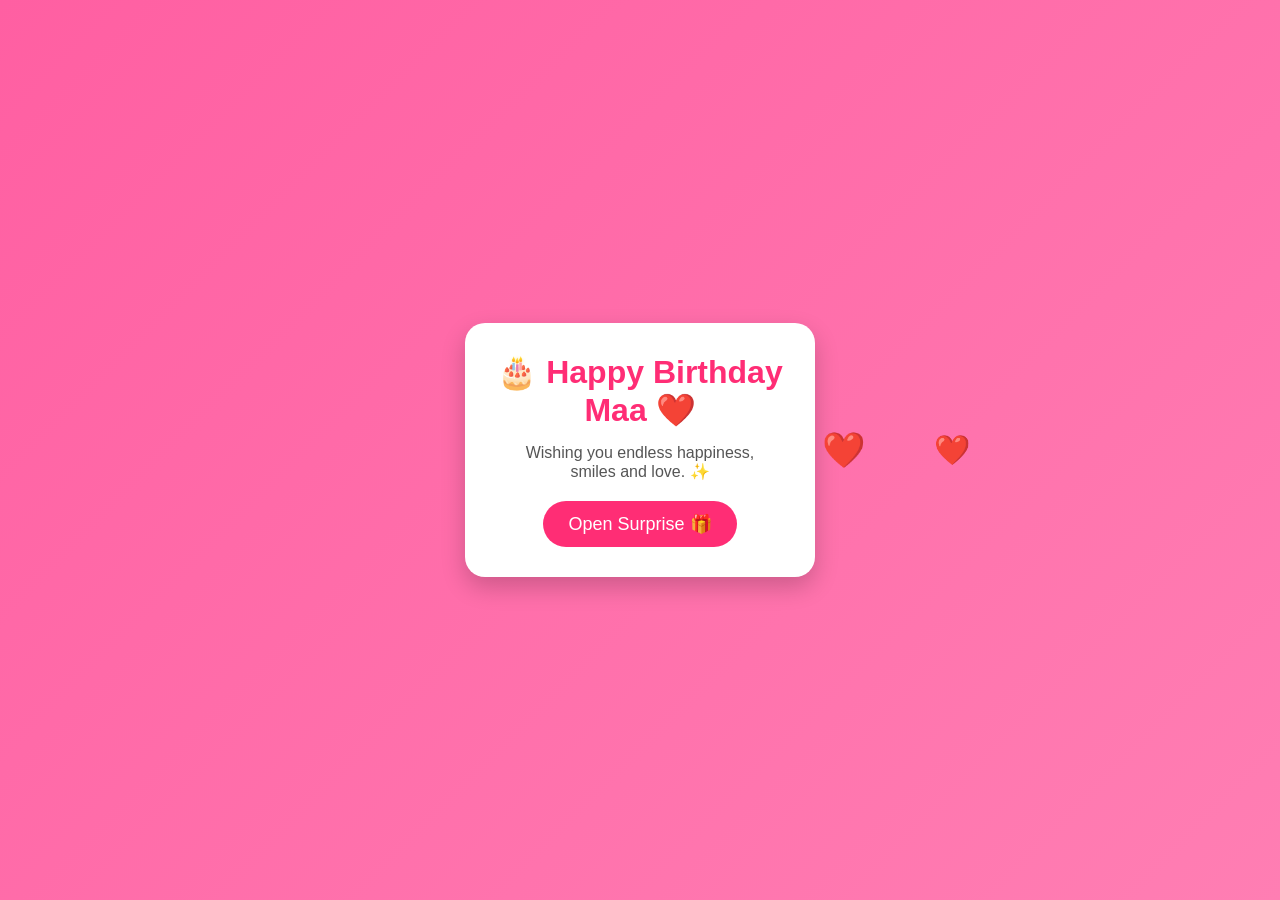
<file: index.html>
<!DOCTYPE html>
<html lang="en">
<head>
<meta charset="UTF-8">
<meta name="viewport" content="width=device-width, initial-scale=1.0">
<title>Happy Birthday Maa ❤️</title>

<style>
*{
margin:0;
padding:0;
box-sizing:border-box;
font-family:Arial,sans-serif;
}

body{
background:linear-gradient(135deg,#ff5fa2,#ff7eb3);
display:flex;
justify-content:center;
align-items:center;
height:100vh;
overflow:hidden;
}

.card{
background:white;
padding:30px;
border-radius:20px;
text-align:center;
max-width:350px;
box-shadow:0 10px 25px rgba(0,0,0,.2);
}

h1{
color:#ff2d75;
margin-bottom:15px;
}

p{
color:#555;
margin-bottom:20px;
}

button{
background:#ff2d75;
color:white;
border:none;
padding:12px 25px;
font-size:18px;
border-radius:30px;
cursor:pointer;
}

button:hover{
background:#ff0a61;
}

.heart{
position:absolute;
color:red;
font-size:20px;
animation:fall 6s linear infinite;
}

@keyframes fall{
0%{
transform:translateY(-100px);
opacity:1;
}
100%{
transform:translateY(110vh);
opacity:0;
}
}
</style>

</head>

<body>

<div class="card">

<h1>🎂 Happy Birthday Maa ❤️</h1>

<p>
Wishing you endless happiness,<br>
smiles and love. ✨
</p>

<button onclick="location.href='gallery.html'">
Open Surprise 🎁
</button>

</div>

<script>
setInterval(()=>{
const heart=document.createElement("div");
heart.className="heart";
heart.innerHTML="❤️";
heart.style.left=Math.random()*100+"vw";
heart.style.fontSize=(15+Math.random()*20)+"px";
document.body.appendChild(heart);

setTimeout(()=>{
heart.remove();
},6000);

},400);
</script>

</body>
</html>
</file>
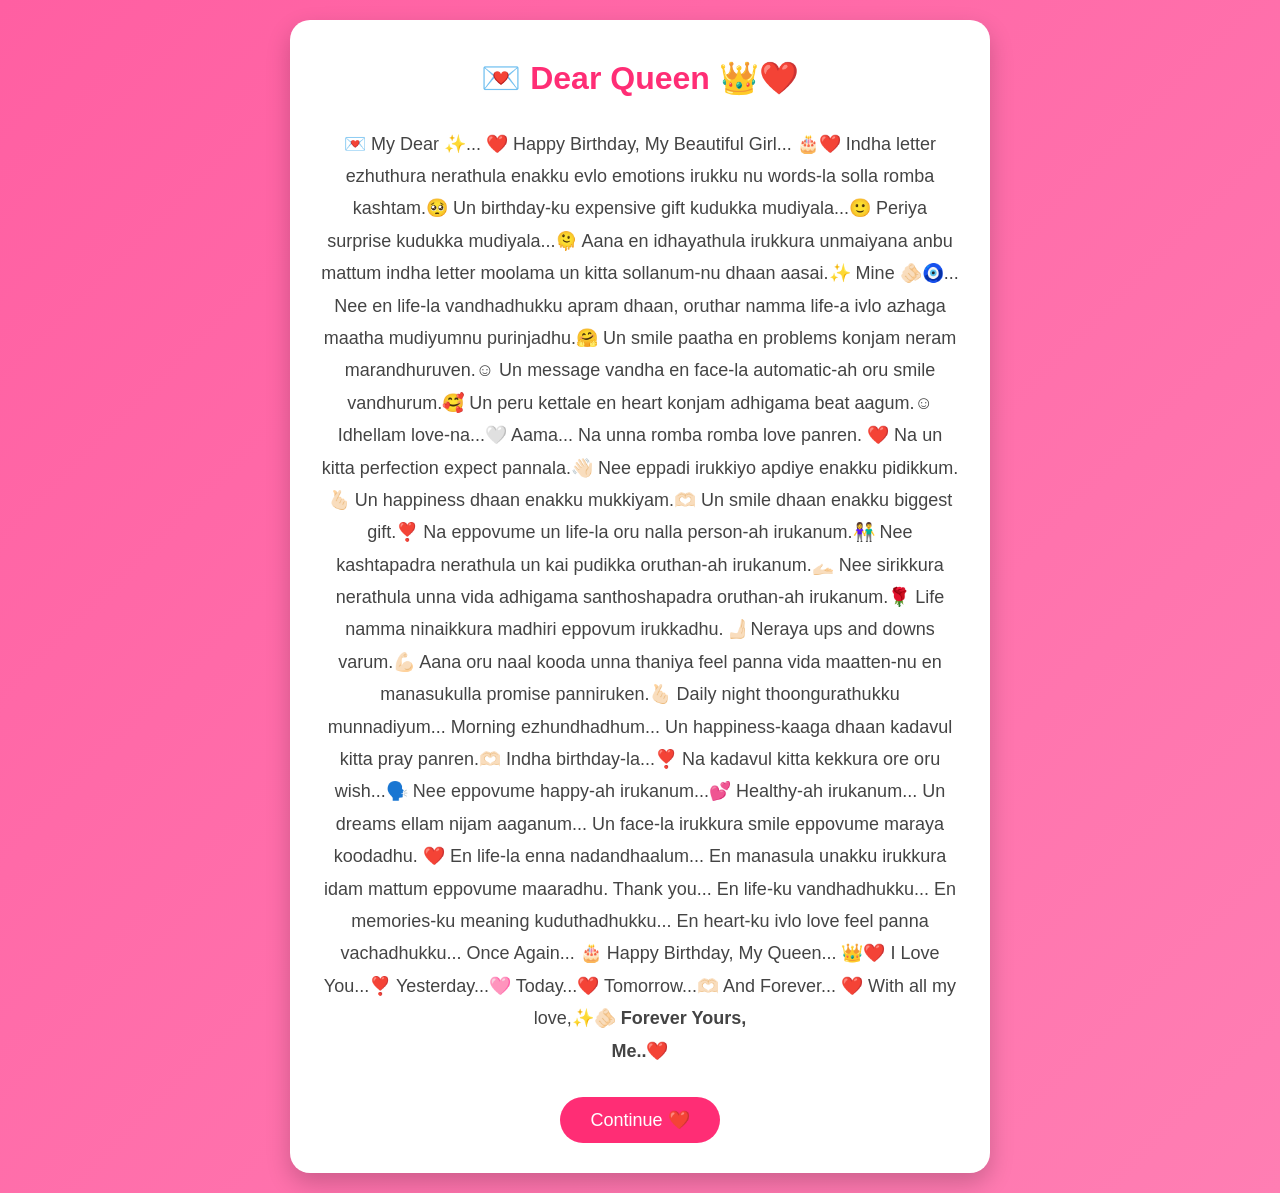
<file: letter.html>
<!DOCTYPE html>
<html lang="en">
<head>
<meta charset="UTF-8">
<meta name="viewport" content="width=device-width, initial-scale=1.0">
<title>My Letter ❤️</title>

<style>
*{
margin:0;
padding:0;
box-sizing:border-box;
font-family:Arial,sans-serif;
}

body{
background:linear-gradient(135deg,#ff5fa2,#ff7eb3);
display:flex;
justify-content:center;
align-items:center;
min-height:100vh;
padding:20px;
}

.letter{
max-width:700px;
background:white;
padding:30px;
border-radius:20px;
box-shadow:0 10px 25px rgba(0,0,0,.2);
line-height:1.8;
text-align:center;
}

h1{
color:#ff2d75;
margin-bottom:20px;
}

p{
color:#444;
font-size:18px;
}

button{
margin-top:30px;
background:#ff2d75;
color:white;
border:none;
padding:12px 30px;
font-size:18px;
border-radius:30px;
cursor:pointer;
}

button:hover{
background:#ff0a61;
}
</style>
</head>

<body>

<div class="letter">

<h1>💌 Dear Queen 👑❤️</h1>

<p>

💌 My Dear  ✨... ❤️

Happy Birthday, My Beautiful Girl... 🎂❤️

Indha letter ezhuthura nerathula enakku evlo emotions irukku nu words-la solla romba kashtam.🥺

Un birthday-ku expensive gift kudukka mudiyala...🙂
  
Periya surprise kudukka mudiyala...🫠
  
Aana en idhayathula irukkura unmaiyana anbu mattum indha letter moolama un kitta sollanum-nu dhaan aasai.✨

Mine 🫵🏻🧿...

Nee en life-la vandhadhukku apram dhaan, oruthar namma life-a ivlo azhaga maatha mudiyumnu purinjadhu.🤗

Un smile paatha en problems konjam neram marandhuruven.☺️
Un message vandha en face-la automatic-ah oru smile vandhurum.🥰
Un peru kettale en heart konjam adhigama beat aagum.☺️

Idhellam love-na...🤍
Aama...
Na unna romba romba love panren. ❤️

Na un kitta perfection expect pannala.👋🏻
Nee eppadi irukkiyo apdiye enakku pidikkum.🫰🏻

Un happiness dhaan enakku mukkiyam.🫶🏻
Un smile dhaan enakku biggest gift.❣️

Na eppovume un life-la oru nalla person-ah irukanum.👫
Nee kashtapadra nerathula un kai pudikka oruthan-ah irukanum.🫴🏻
Nee sirikkura nerathula unna vida adhigama santhoshapadra oruthan-ah irukanum.🌹

Life namma ninaikkura madhiri eppovum irukkadhu.🫸🏻
Neraya ups and downs varum.💪🏻
Aana oru naal kooda unna thaniya feel panna vida maatten-nu en manasukulla promise panniruken.🫰🏻

Daily night thoongurathukku munnadiyum...
Morning ezhundhadhum...
Un happiness-kaaga dhaan kadavul kitta pray panren.🫶🏻

Indha birthday-la...❣️
Na kadavul kitta kekkura ore oru wish...🗣️

Nee eppovume happy-ah irukanum...💕
Healthy-ah irukanum...
Un dreams ellam nijam aaganum...
Un face-la irukkura smile eppovume maraya koodadhu. ❤️

En life-la enna nadandhaalum...
En manasula unakku irukkura idam mattum eppovume maaradhu.

Thank you...
En life-ku vandhadhukku...
En memories-ku meaning kuduthadhukku...
En heart-ku ivlo love feel panna vachadhukku...

Once Again...

🎂 Happy Birthday, My Queen... 👑❤️

I Love You...❣️
Yesterday...🩷
Today...❤️
Tomorrow...🫶🏻
And Forever... ❤️

With all my love,✨🫵🏻

<b>Forever Yours,<br>Me..❤️</b>

</p>

<button onclick="location.href='Proposal.html'">
Continue ❤️
</button>

</div>

</body>
</html>
</file>
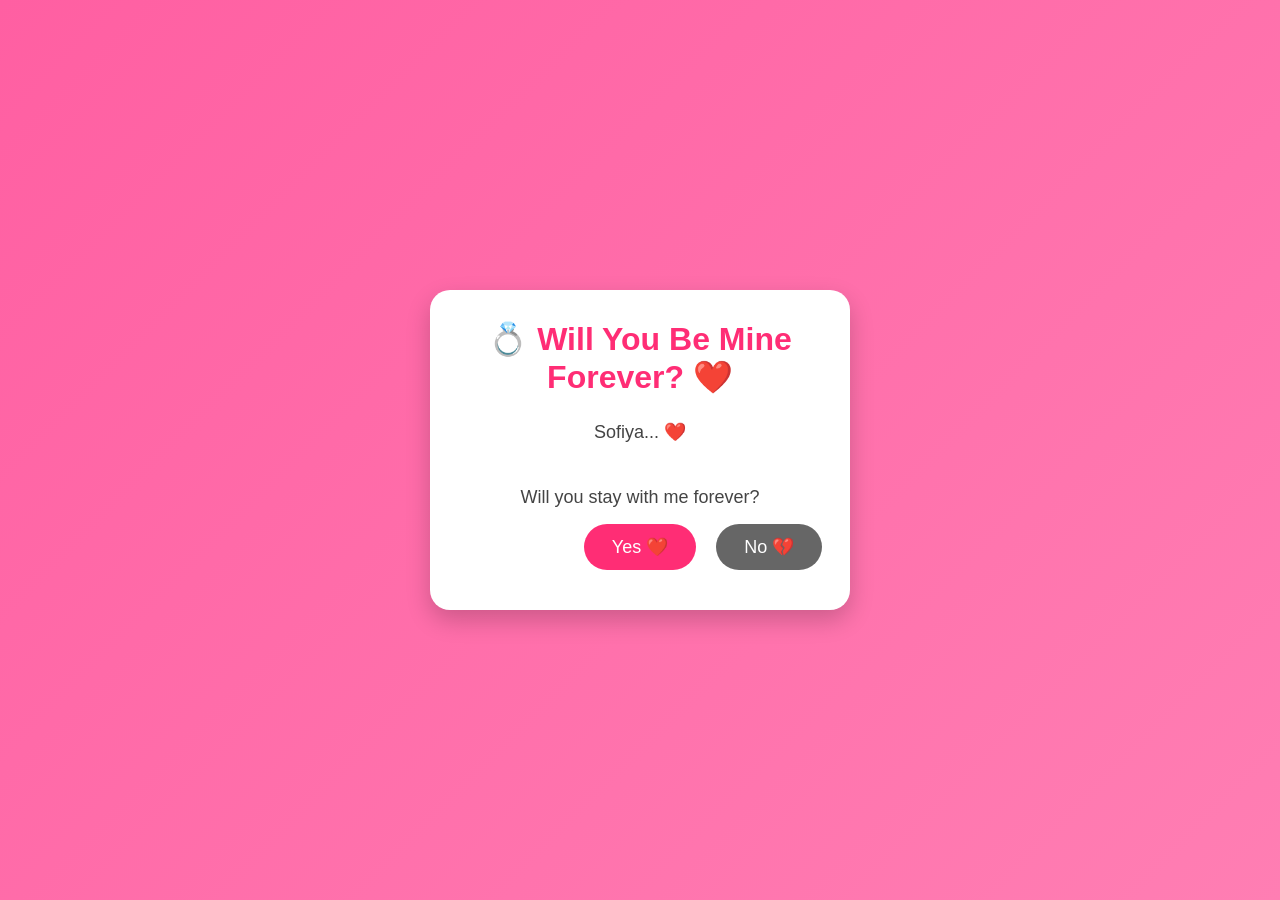
<file: Proposal.html>
<!DOCTYPE html>
<html lang="en">
<head>
<meta charset="UTF-8">
<meta name="viewport" content="width=device-width, initial-scale=1.0">
<title>Will You Be Mine? ❤️</title>

<style>
*{
margin:0;
padding:0;
box-sizing:border-box;
font-family:Arial,sans-serif;
}

body{
background:linear-gradient(135deg,#ff5fa2,#ff7eb3);
display:flex;
justify-content:center;
align-items:center;
height:100vh;
overflow:hidden;
}

.container,
#successPage{
background:#fff;
padding:30px;
border-radius:20px;
box-shadow:0 10px 25px rgba(0,0,0,.2);
text-align:center;
max-width:420px;
width:90%;
}

h1{
color:#ff2d75;
margin-bottom:20px;
}

p{
font-size:18px;
line-height:1.8;
color:#444;
}

button{
padding:12px 28px;
margin:10px;
border:none;
border-radius:30px;
font-size:18px;
cursor:pointer;
}

#yesBtn{
background:#ff2d75;
color:white;
}

#noBtn{
background:#666;
color:white;
position:absolute;
}

#successPage{
display:none;
}
</style>
</head>

<body>

<div class="container" id="mainPage">

<h1>💍 Will You Be Mine Forever? ❤️</h1>

<p>
Sofiya... ❤️<br><br>
Will you stay with me forever?
</p>

<button id="yesBtn" onclick="yesAnswer()">Yes ❤️</button>

<button id="noBtn">No 💔</button>

</div>

<div id="successPage">

<h1>💖 Thank You My Love 💖</h1>

<p>

Inime en smile-ku reason nee...<br>
En life-ku meaning-um nee dhaan. ❤️

<br><br>

Inime ovvoru birthday-yum...<br>
Ovvoru smile-um...<br>
Ovvoru dream-um...<br>
Un kooda celebrate pannanum. 🥹❤️

<br><br>

I Love You Today...
Tomorrow...
And Forever... ❤️

</p>

<button onclick="location.href='index.html'">
🏠 Back To Home
</button>

</div>
<script>

const noBtn = document.getElementById("noBtn");

noBtn.addEventListener("mouseover", function () {
    noBtn.style.left = Math.random() * (window.innerWidth - 120) + "px";
    noBtn.style.top = Math.random() * (window.innerHeight - 60) + "px";
});

function yesAnswer() {

    document.getElementById("mainPage").style.display = "none";

    document.getElementById("successPage").style.display = "block";

    document.body.style.background =
        "linear-gradient(135deg,#ff4d88,#ff99c8)";
}

</script>

</body>
</html>
</file>
